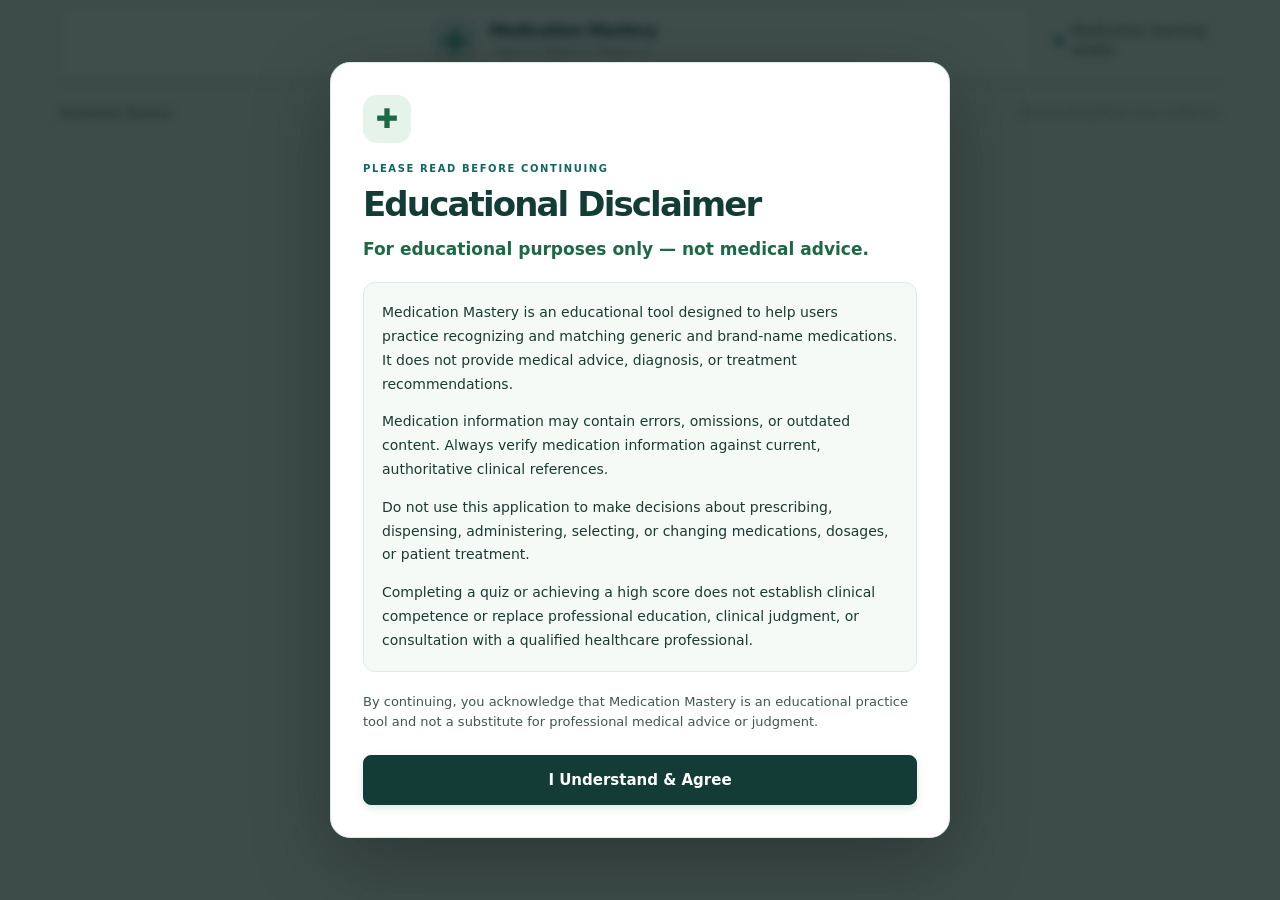
<file: index.html>
<!doctype html>
<html lang="en">
  <head>
    <meta charset="UTF-8" />
    <meta name="viewport" content="width=device-width, initial-scale=1" />
    <meta name="theme-color" content="#123c35" />
    <meta
      name="description"
      content="Build medication brand and generic name recognition with a customizable matching quiz."
    />
    <title>Medication Mastery | Medication Matching Quiz</title>
    <link rel="stylesheet" href="styles.css" />
  </head>

  <body>
    <!-- EDUCATIONAL DISCLAIMER MODAL -->
    <div
      id="disclaimerModal"
      class="disclaimer-overlay"
      role="dialog"
      aria-modal="true"
      aria-labelledby="disclaimerTitle"
      aria-describedby="disclaimerDescription"
    >
      <div class="disclaimer-modal">
        <div class="disclaimer-icon" aria-hidden="true">✚</div>

        <p class="eyebrow">PLEASE READ BEFORE CONTINUING</p>

        <h1 id="disclaimerTitle">Educational Disclaimer</h1>

        <p class="disclaimer-lead">
          For educational purposes only — not medical advice.
        </p>

        <div id="disclaimerDescription" class="disclaimer-content">
          <p>
            Medication Mastery is an educational tool designed to help users
            practice recognizing and matching generic and brand-name
            medications. It does not provide medical advice, diagnosis, or
            treatment recommendations.
          </p>

          <p>
            Medication information may contain errors, omissions, or outdated
            content. Always verify medication information against current,
            authoritative clinical references.
          </p>

          <p>
            Do not use this application to make decisions about prescribing,
            dispensing, administering, selecting, or changing medications,
            dosages, or patient treatment.
          </p>

          <p>
            Completing a quiz or achieving a high score does not establish
            clinical competence or replace professional education, clinical
            judgment, or consultation with a qualified healthcare professional.
          </p>
        </div>

        <p class="disclaimer-acknowledgment">
          By continuing, you acknowledge that Medication Mastery is an
          educational practice tool and not a substitute for professional
          medical advice or judgment.
        </p>

        <button
          id="disclaimerAcceptButton"
          type="button"
          class="button button-primary disclaimer-accept"
        >
          I Understand &amp; Agree
        </button>
      </div>
    </div>
    <!-- END EDUCATIONAL DISCLAIMER MODAL -->

    <div class="app-shell">
      <header class="app-header">
        <a
          class="brand"
          href="#"
          id="homeLink"
          aria-label="Medication Mastery home"
        >
          <span class="brand-mark" aria-hidden="true">
            <svg viewBox="0 0 40 40" fill="none">
              <rect
                width="40"
                height="40"
                rx="12"
                fill="currentColor"
                opacity=".12"
              />
              <path
                d="M20 9v22M9 20h22"
                stroke="currentColor"
                stroke-width="4"
                stroke-linecap="round"
              />
            </svg>
          </span>
          <span class="brand-copy">
            <span class="brand-name">Medication Mastery</span>
            <span class="brand-tagline">Learn it. Match it. Master it.</span>
          </span>
        </a>

        <div class="header-note">
          <span class="status-dot" aria-hidden="true"></span>
          <span>Medication learning studio</span>
        </div>
      </header>

      <main>
        <!-- SCREEN 1: GAME SETUP -->
        <section
          id="setupScreen"
          class="screen setup-screen"
          aria-labelledby="setupTitle"
        >
          <div class="welcome-panel">
            <div class="welcome-copy">
              <p class="eyebrow">YOUR NEXT STUDY SESSION</p>
              <h1 id="setupTitle">Build your medication knowledge.</h1>
              <p class="welcome-description">
                Practice matching generic and brand names with a quiz tailored
                to your learning goals.
              </p>

              <div class="welcome-benefits" aria-label="Quiz features">
                <span><span aria-hidden="true">✓</span> Flexible practice</span>
                <span><span aria-hidden="true">✓</span> Instant feedback</span>
                <span
                  ><span aria-hidden="true">✓</span> Missed-question
                  review</span
                >
              </div>
            </div>

            <div class="welcome-art" aria-hidden="true">
              <div class="art-orbit orbit-one"></div>
              <div class="art-orbit orbit-two"></div>
              <div class="art-card art-card-back">
                <span class="art-card-label">BRAND NAME</span>
                <span class="art-card-line"></span>
                <span class="art-card-line short"></span>
              </div>
              <div class="art-card art-card-front">
                <span class="art-card-icon">Rx</span>
                <span class="art-card-label">GENERIC NAME</span>
                <span class="art-card-line"></span>
                <span class="art-card-line short"></span>
              </div>
              <span class="art-sparkle sparkle-one">✳</span>
              <span class="art-sparkle sparkle-two">✦</span>
            </div>
          </div>

          <div class="setup-layout">
            <div class="setup-intro">
              <div>
                <p class="eyebrow">LET'S GET STARTED</p>
                <h2>Set up your quiz</h2>
                <p>Choose your preferences before you begin.</p>
              </div>
              <span class="step-indicator">
                <span class="step-indicator-number">01</span>
                <span>Setup</span>
              </span>
            </div>

            <form id="setupForm" class="setup-card">
              <div class="setup-section">
                <div class="section-heading">
                  <span class="section-icon" aria-hidden="true">01</span>
                  <div>
                    <h3>Choose a medication category</h3>
                    <p>Focus on a subject or use the general collection.</p>
                  </div>
                </div>

                <label for="drugCategory" class="field-label"
                  >Medication category</label
                >
                <select
                  id="drugCategory"
                  name="drugCategory"
                  class="form-control"
                >
                  <option value="all">General medications</option>
                  <option value="oncology">Oncology</option>
                  <option value="diabetes">Diabetes</option>
                  <option value="antibiotics">Antibiotics</option>
                  <option value="cardiology">Cardiology</option>
                  <option value="psychiatry">Psychiatry</option>
                </select>

                <div class="field-helper-row">
                  <p id="categoryDescription" class="field-helper">
                    Build familiarity with general medications.
                  </p>
                  <span
                    id="categoryRecordCount"
                    class="record-count"
                    aria-live="polite"
                  >
                    Checking medications…
                  </span>
                </div>
              </div>

              <div class="setup-divider"></div>

              <div class="setup-section">
                <div class="section-heading">
                  <span class="section-icon" aria-hidden="true">02</span>
                  <div>
                    <h3>Choose your quiz length</h3>
                    <p>Make it a quick review or a longer study session.</p>
                  </div>
                </div>

                <label for="questionCount" class="field-label"
                  >Number of questions</label
                >
                <select
                  id="questionCount"
                  name="questionCount"
                  class="form-control"
                >
                  <option value="10">10 questions</option>
                  <option value="20">20 questions</option>
                  <option value="30">30 questions</option>
                  <option value="50">50 questions</option>
                  <option value="100">100 questions</option>
                  <option value="max">All available questions</option>
                </select>
                <p
                  id="questionCountHint"
                  class="field-helper"
                  aria-live="polite"
                >
                  Your quiz will use valid medication records from the selected
                  category.
                </p>
              </div>

              <div class="setup-divider"></div>

              <fieldset class="setup-section fieldset-reset">
                <legend class="section-heading">
                  <span class="section-icon" aria-hidden="true">03</span>
                  <span>
                    <span class="section-title"
                      >Choose your matching direction</span
                    >
                    <span class="section-description">
                      Decide which medication names you want to practice.
                    </span>
                  </span>
                </legend>

                <div class="choice-grid direction-grid">
                  <label class="choice-card">
                    <input
                      type="radio"
                      name="quizDirection"
                      value="generic-to-brand"
                      checked
                    />
                    <span class="choice-card-content">
                      <span class="choice-card-top">
                        <span class="choice-icon" aria-hidden="true">G</span>
                        <span class="choice-check" aria-hidden="true">✓</span>
                      </span>
                      <span class="choice-title">Generic → Brand</span>
                      <span class="choice-description">
                        Start with the generic name and find its brand name.
                      </span>
                    </span>
                  </label>

                  <label class="choice-card">
                    <input
                      type="radio"
                      name="quizDirection"
                      value="brand-to-generic"
                    />
                    <span class="choice-card-content">
                      <span class="choice-card-top">
                        <span class="choice-icon" aria-hidden="true">B</span>
                        <span class="choice-check" aria-hidden="true">✓</span>
                      </span>
                      <span class="choice-title">Brand → Generic</span>
                      <span class="choice-description">
                        Start with the brand name and find its generic name.
                      </span>
                    </span>
                  </label>
                </div>
              </fieldset>

              <div class="setup-divider"></div>

              <fieldset class="setup-section fieldset-reset">
                <legend class="section-heading">
                  <span class="section-icon" aria-hidden="true">04</span>
                  <span>
                    <span class="section-title">Set your timer</span>
                    <span class="section-description">
                      Study at your own pace or add a time challenge.
                    </span>
                  </span>
                </legend>

                <div class="choice-grid timer-grid">
                  <label class="choice-card timer-choice-card">
                    <input
                      type="radio"
                      name="timerChoice"
                      value="off"
                      checked
                    />
                    <span class="choice-card-content">
                      <span class="choice-card-top">
                        <span class="choice-icon" aria-hidden="true">∞</span>
                        <span class="choice-check" aria-hidden="true">✓</span>
                      </span>
                      <span class="choice-title">No timer</span>
                      <span class="choice-description">Take your time.</span>
                    </span>
                  </label>

                  <label class="choice-card timer-choice-card">
                    <input type="radio" name="timerChoice" value="countdown" />
                    <span class="choice-card-content">
                      <span class="choice-card-top">
                        <span class="choice-icon" aria-hidden="true">◷</span>
                        <span class="choice-check" aria-hidden="true">✓</span>
                      </span>
                      <span class="choice-title">Countdown</span>
                      <span class="choice-description">Race the clock.</span>
                    </span>
                  </label>

                  <label class="choice-card timer-choice-card">
                    <input type="radio" name="timerChoice" value="countup" />
                    <span class="choice-card-content">
                      <span class="choice-card-top">
                        <span class="choice-icon" aria-hidden="true">↗</span>
                        <span class="choice-check" aria-hidden="true">✓</span>
                      </span>
                      <span class="choice-title">Count up</span>
                      <span class="choice-description">Track your time.</span>
                    </span>
                  </label>
                </div>

                <div id="timerDurationLabel" class="timer-duration-field">
                  <label for="timerDuration" class="field-label"
                    >Countdown duration</label
                  >
                  <select
                    id="timerDuration"
                    name="timerDuration"
                    class="form-control"
                  >
                    <option value="60">1 minute</option>
                    <option value="120" selected>2 minutes</option>
                    <option value="180">3 minutes</option>
                    <option value="300">5 minutes</option>
                    <option value="600">10 minutes</option>
                    <option value="900">15 minutes</option>
                  </select>
                  <p class="field-helper">
                    The countdown begins when you start the quiz.
                  </p>
                </div>
              </fieldset>

              <div
                id="setupFeedback"
                class="feedback-message"
                role="status"
                aria-live="polite"
                hidden
              ></div>

              <div class="setup-submit">
                <div class="setup-submit-copy">
                  <span class="submit-title">Ready to practice?</span>
                  <span class="submit-description"
                    >Your study session starts when you do.</span
                  >
                </div>
                <button
                  id="startQuizButton"
                  type="submit"
                  class="button button-primary"
                >
                  Start quiz <span aria-hidden="true">→</span>
                </button>
              </div>
            </form>

            <p class="setup-footnote">
              For educational practice. Always verify medication information
              against appropriate clinical references.
            </p>
          </div>
        </section>

        <!-- SCREEN 2: MATCHING GAME -->
        <section
          id="gameScreen"
          class="screen game-screen"
          aria-labelledby="gameTitle"
          hidden
        >
          <div class="game-topbar">
            <button
              id="backToSetupButton"
              type="button"
              class="button button-quiet"
            >
              <span aria-hidden="true">←</span> Back to setup
            </button>

            <div class="game-session-label">
              <span class="status-dot" aria-hidden="true"></span>
              Study session in progress
            </div>

            <button
              id="resetGameButton"
              type="button"
              class="button button-outline"
            >
              New game
            </button>
          </div>

          <div class="game-heading">
            <div>
              <p class="eyebrow">YOUR STUDY SESSION</p>
              <h1 id="gameTitle">Match the medications</h1>
              <p id="gameSubtitle" class="game-subtitle">
                Match each medication with its correct counterpart.
              </p>
            </div>

            <div id="gameCategoryBadge" class="category-badge">
              <span id="gameCategorySymbol" aria-hidden="true">✚</span>
              <span id="gameCategoryName">General medications</span>
            </div>
          </div>

          <div class="stats-grid" aria-label="Quiz statistics">
            <article class="stat-card">
              <span class="stat-label">Score</span>
              <div class="stat-value">
                <span id="score">0</span>
                <span class="stat-unit">pts</span>
              </div>
              <span class="stat-note">Correct matches</span>
            </article>

            <article class="stat-card">
              <span class="stat-label">Progress</span>
              <div class="stat-value">
                <span id="answered">0</span>
                <span class="stat-unit" id="questionTotal">/ 0</span>
              </div>
              <span class="stat-note">Questions answered</span>
            </article>

            <article class="stat-card">
              <span class="stat-label">Accuracy</span>
              <div class="stat-value"><span id="accuracy">100%</span></div>
              <span class="stat-note">Based on all attempts</span>
            </article>

            <article class="stat-card">
              <span class="stat-label">Wrong attempts</span>
              <div class="stat-value">
                <span id="wrongAttempts">0</span>
              </div>
              <span class="stat-note">Incorrect matches tried</span>
            </article>

            <article class="stat-card stat-card-timer">
              <span class="stat-label" id="timerDisplayLabel"
                >Time elapsed</span
              >
              <div class="stat-value timer-value">
                <span id="timer">00:00</span>
              </div>
              <span id="timerStatus" class="stat-note">Ready when you are</span>

              <button
                id="stopElapsedButton"
                type="button"
                class="button button-quiet"
                hidden
              >
                Pause timer
              </button>
            </article>
          </div>

          <div class="progress-track" aria-label="Quiz completion">
            <div
              id="progressBar"
              class="progress-bar"
              role="progressbar"
              aria-label="Quiz progress"
              aria-valuemin="0"
              aria-valuemax="100"
              aria-valuenow="0"
            ></div>
          </div>

          <div
            id="timerWarning"
            class="timer-warning"
            role="status"
            aria-live="polite"
            hidden
          >
            Time is running low. Keep going!
          </div>

          <section class="matching-panel" aria-labelledby="matchingHeading">
            <div class="matching-panel-heading">
              <div>
                <h2 id="matchingHeading">Make your matches</h2>
                <p id="matchingInstructions">
                  Match each item in the first column to the correct answer.
                </p>
              </div>

              <div class="matching-legend" aria-label="Answer indicators">
                <span
                  ><span class="legend-dot legend-correct"></span>Correct</span
                >
                <span
                  ><span class="legend-dot legend-incorrect"></span>Try
                  again</span
                >
              </div>
            </div>

            <div
              id="gameFeedback"
              class="game-feedback"
              role="status"
              aria-live="polite"
              hidden
            ></div>

            <div
              id="quizGrid"
              class="quiz-grid"
              aria-label="Medication matching board"
            >
              <!-- The matching controller renders the board here. -->
            </div>

            <p class="matching-hint">
              <span aria-hidden="true">ⓘ</span>
              On a computer, drag and drop to match. On a phone or tablet, tap a
              medication and then its matching answer.
            </p>
          </section>

          <div class="game-actions">
            <button
              id="reviewMissedButton"
              type="button"
              class="button button-outline"
              hidden
            >
              Review missed medications
            </button>
            <button
              id="finishQuizButton"
              type="button"
              class="button button-primary"
              hidden
            >
              View results <span aria-hidden="true">→</span>
            </button>
          </div>
        </section>

        <!-- SCREEN 3: RESULTS AND REVIEW -->
        <section
          id="completion"
          class="screen completion-screen"
          aria-labelledby="completionTitle"
          hidden
        >
          <div class="results-hero">
            <div class="results-icon" aria-hidden="true">
              <svg viewBox="0 0 64 64" fill="none">
                <circle
                  cx="32"
                  cy="32"
                  r="28"
                  fill="currentColor"
                  opacity=".12"
                />
                <path
                  d="m19 32 9 9 18-19"
                  stroke="currentColor"
                  stroke-width="4"
                  stroke-linecap="round"
                  stroke-linejoin="round"
                />
              </svg>
            </div>
            <p class="eyebrow">SESSION COMPLETE</p>
            <h1 id="completionTitle">Nice work!</h1>
            <p id="completionMessage" class="completion-message">
              You've completed your medication matching session.
            </p>
          </div>

          <div class="results-summary">
            <article class="result-stat-card result-stat-primary">
              <span class="result-stat-label">Completion score</span>
              <strong id="completionScore" class="result-stat-value">0%</strong>
              <span class="result-stat-note"
                >Correct matches out of total questions</span
              >
            </article>

            <article class="result-stat-card">
              <span class="result-stat-label">Correct matches</span>
              <strong id="completionCorrect" class="result-stat-value"
                >0</strong
              >
              <span class="result-stat-note">Questions matched correctly</span>
            </article>

            <article class="result-stat-card">
              <span class="result-stat-label">Accuracy</span>
              <strong id="completionAccuracy" class="result-stat-value"
                >0%</strong
              >
              <span class="result-stat-note"
                >Correct answers divided by all attempts</span
              >
            </article>

            <article class="result-stat-card">
              <span class="result-stat-label">Time taken</span>
              <strong id="completionTime" class="result-stat-value"
                >00:00</strong
              >
              <span class="result-stat-note">Total session time</span>
            </article>
          </div>

          <section class="review-panel" aria-labelledby="reviewHeading">
            <div class="review-panel-heading">
              <div>
                <p class="eyebrow">KEEP BUILDING YOUR KNOWLEDGE</p>
                <h2 id="reviewHeading">Review your missed medications</h2>
                <p id="reviewDescription">
                  Revisit the medications that need a little more practice.
                </p>
              </div>
              <span id="missedCountBadge" class="missed-count-badge"
                >0 missed</span
              >
            </div>

            <div id="missedEmptyState" class="empty-state" hidden>
              <span class="empty-state-icon" aria-hidden="true">✓</span>
              <h3>Perfect matching!</h3>
              <p>You have no missed medications to review in this session.</p>
            </div>

            <div id="missedMedicationList" class="missed-medication-list">
              <!-- Missed-medication review content is rendered by app.js. -->
            </div>

            <div class="review-actions">
              <button
                id="practiceMissedButton"
                type="button"
                class="button button-secondary"
                hidden
              >
                Practice missed medications <span aria-hidden="true">→</span>
              </button>
            </div>
          </section>

          <div class="completion-actions">
            <button
              id="playAgainButton"
              type="button"
              class="button button-primary"
            >
              Start another quiz <span aria-hidden="true">→</span>
            </button>
            <button
              id="completionSetupButton"
              type="button"
              class="button button-outline"
            >
              Change quiz settings
            </button>
          </div>
        </section>
      </main>

      <footer class="app-footer">
        <span>Medication Mastery</span>
        <span>Practice thoughtfully. Learn confidently.</span>
      </footer>
    </div>

    <!-- Medication data: load before controllers. -->
    <script src="general-drugs.js"></script>
    <script src="oncology-drugs.js"></script>
    <script src="diabetes-drugs.js"></script>
    <script src="antibiotics-drugs.js"></script>
    <script src="cardiology-drugs.js"></script>
    <script src="psychiatry-drugs.js"></script>

    <!-- Existing controllers: preserve their order. -->
    <script src="js/categories.js"></script>
    <script src="js/quiz.js"></script>
    <script src="js/matching.js"></script>
    <script src="js/scoring.js"></script>
    <script src="js/timer.js"></script>

    <!-- Application coordinator. -->
    <script src="app.js"></script>
  </body>
</html>
</file>
<file: styles.css>
/* =========================================================
   MEDICATION MASTERY
   Main visual design system
   Part 1 of 5
   ========================================================= */

:root {
  color-scheme: light;

  --evergreen: #123c35;
  --evergreen-deep: #0b2d28;
  --evergreen-soft: #e6f0eb;

  --teal: #168477;
  --teal-dark: #10685f;
  --teal-light: #e2f3ef;

  --background: #f6f7f3;
  --surface: #ffffff;
  --surface-soft: #fafbf8;

  --text: #20342f;
  --text-muted: #697972;
  --text-subtle: #87938d;

  --border: #e1e7e1;
  --border-strong: #cbd7cf;

  --success: #247b53;
  --success-light: #e8f5ec;

  --danger: #bd4848;
  --danger-light: #fff0ee;

  --warning: #94651c;
  --warning-light: #fff4db;

  --shadow-sm: 0 2px 8px rgba(18, 60, 53, 0.04);
  --shadow-md: 0 10px 30px rgba(18, 60, 53, 0.07);
  --shadow-lg: 0 20px 50px rgba(18, 60, 53, 0.1);

  --radius-sm: 8px;
  --radius-md: 14px;
  --radius-lg: 20px;
  --radius-xl: 26px;

  --accent: var(--teal);
  --accent-light: var(--teal-light);
  --category-symbol: "✚";

  --page-width: 1160px;
  --transition: 160ms ease;
}

/* ---------- Base and page layout ---------- */

* {
  box-sizing: border-box;
}

html {
  min-width: 320px;
  min-height: 100%;
  scroll-behavior: smooth;
}

body {
  margin: 0;
  min-height: 100vh;
  background: var(--background);
  color: var(--text);
  font-family:
    Inter,
    ui-sans-serif,
    system-ui,
    -apple-system,
    BlinkMacSystemFont,
    "Segoe UI",
    sans-serif;
  font-size: 15px;
  line-height: 1.55;
  -webkit-font-smoothing: antialiased;
  text-rendering: optimizeLegibility;
}

button,
input,
select,
textarea {
  font: inherit;
}

button {
  cursor: pointer;
}

button:disabled {
  cursor: not-allowed;
  opacity: 0.55;
}

a {
  color: inherit;
}

img,
svg {
  display: block;
  max-width: 100%;
}

[hidden] {
  display: none !important;
}

.app-shell {
  width: min(100% - 48px, var(--page-width));
  margin-inline: auto;
}

.screen {
  padding-block: 28px 64px;
  animation: screen-enter 240ms ease both;
}

@keyframes screen-enter {
  from {
    opacity: 0;
    transform: translateY(5px);
  }

  to {
    opacity: 1;
    transform: translateY(0);
  }
}

/* ---------- Accessibility ---------- */

:focus-visible {
  outline: 3px solid rgba(22, 132, 119, 0.55);
  outline-offset: 3px;
}

::selection {
  color: var(--evergreen-deep);
  background: #ccebe2;
}

/* ---------- Header and brand ---------- */

.app-header {
  min-height: 82px;
  display: flex;
  align-items: center;
  justify-content: space-between;
  gap: 24px;
  border-bottom: 1px solid var(--border);
}

.brand {
  display: inline-flex;
  align-items: center;
  gap: 12px;
  text-decoration: none;
}

.brand-mark {
  width: 44px;
  height: 44px;
  flex: 0 0 44px;
  color: var(--teal);
}

.brand-copy {
  display: flex;
  flex-direction: column;
  line-height: 1.3;
}

.brand-name {
  color: var(--evergreen);
  font-size: 16px;
  font-weight: 800;
  letter-spacing: -0.035em;
}

.brand-tagline {
  margin-top: 3px;
  color: var(--text-muted);
  font-size: 11px;
  font-weight: 500;
  letter-spacing: 0.015em;
}

.header-note {
  display: inline-flex;
  align-items: center;
  gap: 9px;
  color: var(--text-muted);
  font-size: 12px;
  font-weight: 600;
}

.status-dot {
  width: 8px;
  height: 8px;
  display: inline-block;
  flex: 0 0 8px;
  border-radius: 50%;
  background: var(--teal);
  box-shadow: 0 0 0 4px rgba(22, 132, 119, 0.1);
}

/* ---------- Reusable text styles ---------- */

.eyebrow {
  margin: 0 0 10px;
  color: var(--teal-dark);
  font-size: 10px;
  font-weight: 800;
  letter-spacing: 0.16em;
  line-height: 1.5;
}

h1,
h2,
h3,
p {
  overflow-wrap: anywhere;
}

h1,
h2,
h3 {
  color: var(--evergreen);
  line-height: 1.2;
}

h1 {
  margin: 0;
  font-size: clamp(30px, 4vw, 46px);
  font-weight: 800;
  letter-spacing: -0.055em;
}

h2 {
  margin: 0;
  font-size: clamp(23px, 3vw, 30px);
  font-weight: 750;
  letter-spacing: -0.04em;
}

h3 {
  margin: 0;
  font-size: 16px;
  font-weight: 750;
  letter-spacing: -0.02em;
}

/* =========================================================
   PART 2 — WELCOME PANEL AND SETUP FORM
   ========================================================= */

/* ---------- Welcome panel ---------- */

.welcome-panel {
  position: relative;
  display: grid;
  grid-template-columns: minmax(0, 1.3fr) minmax(230px, 0.7fr);
  align-items: center;
  gap: 24px;
  min-height: 260px;
  margin-top: 28px;
  padding: 40px 44px;
  overflow: hidden;
  border: 1px solid rgba(255, 255, 255, 0.08);
  border-radius: var(--radius-xl);
  background:
    radial-gradient(
      circle at 88% 20%,
      rgba(55, 161, 140, 0.22),
      transparent 30%
    ),
    linear-gradient(120deg, var(--evergreen-deep), var(--evergreen));
  box-shadow: var(--shadow-md);
}

.welcome-copy {
  position: relative;
  z-index: 2;
  max-width: 590px;
}

.welcome-panel h1 {
  max-width: 560px;
  color: #fff;
}

.welcome-panel .eyebrow {
  color: #9de0cb;
}

.welcome-description {
  max-width: 490px;
  margin: 16px 0 0;
  color: rgba(255, 255, 255, 0.77);
  font-size: 15px;
  line-height: 1.75;
}

.welcome-benefits {
  display: flex;
  flex-wrap: wrap;
  gap: 10px 18px;
  margin-top: 24px;
}

.welcome-benefits span {
  display: inline-flex;
  align-items: center;
  gap: 6px;
  color: rgba(255, 255, 255, 0.91);
  font-size: 11px;
  font-weight: 600;
}

.welcome-benefits span span {
  color: #8fe0c5;
  font-size: 14px;
}

/* ---------- Decorative medication illustration ---------- */

.welcome-art {
  position: relative;
  width: 100%;
  max-width: 310px;
  height: 205px;
  justify-self: end;
}

.art-orbit {
  position: absolute;
  border: 1px solid rgba(167, 225, 208, 0.22);
  border-radius: 50%;
  transform: rotate(-22deg);
}

.orbit-one {
  inset: 10px 0;
}

.orbit-two {
  inset: 27px -12px;
  transform: rotate(36deg);
}

.art-card {
  position: absolute;
  display: flex;
  flex-direction: column;
  gap: 11px;
  width: 190px;
  min-height: 125px;
  padding: 17px;
  border: 1px solid rgba(255, 255, 255, 0.58);
  border-radius: 14px;
  background: #fff;
  box-shadow: 0 14px 30px rgba(0, 0, 0, 0.14);
}

.art-card-back {
  top: 15px;
  left: 48px;
  transform: rotate(9deg);
  opacity: 0.87;
}

.art-card-front {
  bottom: 8px;
  left: 4px;
  z-index: 2;
  transform: rotate(-7deg);
}

.art-card-icon {
  color: var(--teal);
  font-size: 23px;
  font-weight: 850;
  line-height: 1;
}

.art-card-label {
  color: var(--evergreen);
  font-size: 9px;
  font-weight: 800;
  letter-spacing: 0.12em;
}

.art-card-line {
  width: 100%;
  height: 6px;
  border-radius: 20px;
  background: #e3ece7;
}

.art-card-line.short {
  width: 60%;
}

.art-sparkle {
  position: absolute;
  z-index: 3;
  color: #9de0cb;
}

.sparkle-one {
  top: 5px;
  right: 20px;
  font-size: 25px;
}

.sparkle-two {
  right: 4px;
  bottom: 15px;
  font-size: 20px;
}

/* ---------- Setup layout ---------- */

.setup-layout {
  max-width: 900px;
  margin: 42px auto 0;
}

.setup-intro {
  display: flex;
  align-items: center;
  justify-content: space-between;
  gap: 20px;
  margin-bottom: 23px;
}

.setup-intro > div > p:last-child {
  margin: 9px 0 0;
  color: var(--text-muted);
  font-size: 13px;
}

.step-indicator {
  display: inline-flex;
  align-items: center;
  gap: 9px;
  flex: 0 0 auto;
  color: var(--text-muted);
  font-size: 12px;
  font-weight: 700;
}

.step-indicator-number {
  display: grid;
  width: 36px;
  height: 36px;
  place-items: center;
  border: 1px solid #cfe1d8;
  border-radius: 50%;
  background: var(--evergreen-soft);
  color: var(--evergreen);
  font-size: 11px;
  font-weight: 800;
}

.setup-card {
  padding: 32px 36px;
  border: 1px solid var(--border);
  border-radius: var(--radius-lg);
  background: var(--surface);
  box-shadow: var(--shadow-md);
}

.setup-section {
  min-width: 0;
  padding: 0;
}

.section-heading {
  display: flex;
  align-items: flex-start;
  gap: 13px;
  margin: 0 0 22px;
}

.section-icon {
  display: grid;
  width: 34px;
  height: 34px;
  flex: 0 0 34px;
  place-items: center;
  border: 1px solid #d6e9e1;
  border-radius: 10px;
  background: var(--evergreen-soft);
  color: var(--evergreen);
  font-size: 10px;
  font-weight: 850;
  letter-spacing: 0.04em;
}

.section-heading h3,
.section-title {
  display: block;
  color: var(--evergreen);
  font-size: 15px;
  font-weight: 800;
  line-height: 1.45;
}

.section-heading p,
.section-description {
  display: block;
  margin: 4px 0 0;
  color: var(--text-muted);
  font-size: 12px;
  font-weight: 400;
  line-height: 1.65;
}

.setup-divider {
  height: 1px;
  margin: 28px 0;
  background: var(--border);
}

.fieldset-reset {
  min-inline-size: 0;
  margin-inline: 0;
  border: 0;
}

.fieldset-reset legend.section-heading {
  width: 100%;
  padding: 0;
}

/* ---------- Form fields ---------- */

.field-label {
  display: block;
  margin: 0 0 8px;
  color: var(--text);
  font-size: 12px;
  font-weight: 750;
}

.form-control {
  display: block;
  width: 100%;
  min-height: 48px;
  padding: 11px 42px 11px 14px;
  border: 1px solid var(--border-strong);
  border-radius: var(--radius-sm);
  background-color: var(--surface);
  color: var(--text);
  font-size: 13px;
  font-weight: 550;
  line-height: 1.5;
  transition:
    border-color var(--transition),
    box-shadow var(--transition);
}

.form-control:hover {
  border-color: #a7beb2;
}

.form-control:focus {
  border-color: var(--teal);
  outline: none;
  box-shadow: 0 0 0 3px rgba(22, 132, 119, 0.12);
}

.field-helper-row {
  display: flex;
  flex-wrap: wrap;
  align-items: center;
  justify-content: space-between;
  gap: 8px 14px;
  margin-top: 9px;
}

.field-helper {
  margin: 8px 0 0;
  color: var(--text-muted);
  font-size: 11px;
  line-height: 1.65;
}

.field-helper-row .field-helper {
  margin: 0;
}

.record-count {
  display: inline-flex;
  align-items: center;
  min-height: 26px;
  padding: 4px 9px;
  border: 1px solid #d6e9e1;
  border-radius: 20px;
  background: var(--evergreen-soft);
  color: var(--evergreen);
  font-size: 10px;
  font-weight: 750;
  white-space: nowrap;
}

/* ---------- Setup submission ---------- */

.setup-submit {
  display: flex;
  align-items: center;
  justify-content: space-between;
  gap: 20px;
  margin-top: 30px;
  padding-top: 24px;
  border-top: 1px solid var(--border);
}

.setup-submit-copy {
  display: flex;
  flex-direction: column;
  gap: 4px;
}

.submit-title {
  color: var(--evergreen);
  font-size: 13px;
  font-weight: 800;
}

.submit-description {
  color: var(--text-muted);
  font-size: 11px;
}

.setup-footnote {
  max-width: 660px;
  margin: 18px auto 0;
  color: var(--text-subtle);
  font-size: 11px;
  line-height: 1.7;
  text-align: center;
}

/* =========================================================
   PART 3 — CHOICE CARDS, BUTTONS, AND FEEDBACK
   ========================================================= */

/* ---------- Matching direction and timer choices ---------- */

.choice-grid {
  display: grid;
  gap: 12px;
}

.direction-grid {
  grid-template-columns: repeat(2, minmax(0, 1fr));
}

.timer-grid {
  grid-template-columns: repeat(3, minmax(0, 1fr));
}

.choice-card {
  position: relative;
  display: block;
  min-width: 0;
  cursor: pointer;
}

.choice-card > input[type="radio"] {
  position: absolute;
  width: 1px;
  height: 1px;
  overflow: hidden;
  opacity: 0;
  pointer-events: none;
}

.choice-card-content {
  display: flex;
  height: 100%;
  min-height: 145px;
  flex-direction: column;
  padding: 16px;
  border: 1px solid var(--border);
  border-radius: var(--radius-md);
  background: var(--surface);
  transition:
    border-color var(--transition),
    background-color var(--transition),
    box-shadow var(--transition),
    transform var(--transition);
}

.choice-card:hover .choice-card-content {
  border-color: #a8c9bb;
  box-shadow: var(--shadow-sm);
  transform: translateY(-1px);
}

.choice-card > input[type="radio"]:checked + .choice-card-content {
  border-color: var(--teal);
  background: #f4fbf8;
  box-shadow: inset 0 0 0 1px var(--teal);
}

.choice-card > input[type="radio"]:focus-visible + .choice-card-content {
  outline: 3px solid rgba(22, 132, 119, 0.4);
  outline-offset: 3px;
}

.choice-card-top {
  display: flex;
  align-items: center;
  justify-content: space-between;
  gap: 10px;
  margin-bottom: 14px;
}

.choice-icon {
  display: grid;
  width: 35px;
  height: 35px;
  place-items: center;
  border-radius: 10px;
  background: var(--evergreen-soft);
  color: var(--evergreen);
  font-size: 15px;
  font-weight: 850;
}

.choice-check {
  display: grid;
  width: 21px;
  height: 21px;
  place-items: center;
  border: 1px solid var(--border-strong);
  border-radius: 50%;
  color: transparent;
  font-size: 11px;
  font-weight: 800;
}

.choice-card
  > input[type="radio"]:checked
  + .choice-card-content
  .choice-check {
  border-color: var(--teal);
  background: var(--teal);
  color: #fff;
}

.choice-title {
  display: block;
  color: var(--evergreen);
  font-size: 13px;
  font-weight: 800;
  line-height: 1.45;
}

.choice-description {
  display: block;
  margin-top: 6px;
  color: var(--text-muted);
  font-size: 11px;
  line-height: 1.65;
}

.timer-choice-card .choice-card-content {
  min-height: 132px;
}

.timer-choice-card .choice-card-top {
  margin-bottom: 12px;
}

/* ---------- Timer duration ---------- */

.timer-duration-field {
  margin-top: 22px;
  padding: 18px;
  border: 1px solid #d8e9e1;
  border-radius: var(--radius-md);
  background: #f6faf7;
}

.timer-duration-field .field-helper {
  margin-top: 7px;
}

/* ---------- Buttons ---------- */

.button {
  display: inline-flex;
  min-height: 44px;
  align-items: center;
  justify-content: center;
  gap: 9px;
  padding: 11px 17px;
  border: 1px solid transparent;
  border-radius: var(--radius-sm);
  font-size: 12px;
  font-weight: 750;
  line-height: 1.4;
  text-align: center;
  text-decoration: none;
  transition:
    background-color var(--transition),
    border-color var(--transition),
    color var(--transition),
    box-shadow var(--transition),
    transform var(--transition);
}

.button:active:not(:disabled) {
  transform: translateY(1px);
}

.button-primary {
  border-color: var(--evergreen);
  background: var(--evergreen);
  color: #fff;
  box-shadow: 0 3px 8px rgba(18, 60, 53, 0.13);
}

.button-primary:hover:not(:disabled) {
  border-color: var(--evergreen-deep);
  background: var(--evergreen-deep);
  box-shadow: 0 5px 12px rgba(18, 60, 53, 0.18);
}

.button-secondary {
  border-color: var(--teal);
  background: var(--teal);
  color: #fff;
}

.button-secondary:hover:not(:disabled) {
  border-color: var(--teal-dark);
  background: var(--teal-dark);
}

.button-outline {
  border-color: var(--border-strong);
  background: var(--surface);
  color: var(--evergreen);
}

.button-outline:hover:not(:disabled) {
  border-color: var(--teal);
  background: #f2f8f5;
}

.button-quiet {
  border-color: transparent;
  background: transparent;
  color: var(--text-muted);
}

.button-quiet:hover:not(:disabled) {
  background: var(--evergreen-soft);
  color: var(--evergreen);
}

/* ---------- Feedback messages ---------- */

.feedback-message,
.game-feedback {
  margin-top: 20px;
  padding: 13px 15px;
  border: 1px solid var(--border);
  border-radius: var(--radius-sm);
  background: var(--surface-soft);
  color: var(--text);
  font-size: 12px;
  line-height: 1.7;
}

.feedback-message[data-type="error"],
.game-feedback[data-type="error"] {
  border-color: #f0cfca;
  background: var(--danger-light);
  color: #8e3030;
}

.feedback-message[data-type="success"],
.game-feedback[data-type="success"] {
  border-color: #c9e5d1;
  background: var(--success-light);
  color: #1d6845;
}

.feedback-message[data-type="warning"],
.game-feedback[data-type="warning"] {
  border-color: #ead7a9;
  background: var(--warning-light);
  color: #80571a;
}

.feedback-message:empty,
.game-feedback:empty {
  display: none;
}

/* =========================================================
   PART 4 — GAME DASHBOARD AND MATCHING BOARD
   ========================================================= */

/* ---------- Game header ---------- */

.game-topbar {
  display: flex;
  align-items: center;
  justify-content: space-between;
  gap: 12px;
  margin-bottom: 32px;
  padding-bottom: 16px;
  border-bottom: 1px solid var(--border);
}

.game-session-label {
  display: inline-flex;
  align-items: center;
  gap: 9px;
  color: var(--text-muted);
  font-size: 11px;
  font-weight: 650;
}

.game-heading {
  display: flex;
  align-items: flex-end;
  justify-content: space-between;
  gap: 24px;
  margin-bottom: 25px;
}

.game-heading h1 {
  font-size: clamp(28px, 3.5vw, 38px);
}

.game-subtitle {
  margin: 10px 0 0;
  color: var(--text-muted);
  font-size: 13px;
  line-height: 1.7;
}

.category-badge {
  display: inline-flex;
  align-items: center;
  gap: 9px;
  flex: 0 0 auto;
  padding: 10px 14px;
  border: 1px solid var(--border);
  border-radius: 30px;
  background: var(--surface);
  color: var(--accent);
  font-size: 11px;
  font-weight: 750;
}

#gameCategorySymbol {
  font-size: 15px;
}

/* ---------- Statistics dashboard ---------- */

.stats-grid {
  display: grid;
  grid-template-columns: repeat(4, minmax(0, 1fr));
  gap: 14px;
  margin-bottom: 20px;
}

.stat-card {
  min-width: 0;
  padding: 19px 20px;
  border: 1px solid var(--border);
  border-radius: var(--radius-md);
  background: var(--surface);
  box-shadow: var(--shadow-sm);
}

.stat-label {
  display: block;
  color: var(--text-muted);
  font-size: 11px;
  font-weight: 650;
}

.stat-value {
  display: flex;
  align-items: baseline;
  gap: 5px;
  margin-top: 8px;
  color: var(--evergreen);
  font-size: clamp(24px, 3vw, 32px);
  font-weight: 850;
  letter-spacing: -0.055em;
  line-height: 1.2;
  overflow-wrap: anywhere;
}

.stat-unit {
  color: var(--text-subtle);
  font-size: 11px;
  font-weight: 650;
  letter-spacing: 0;
}

.stat-note {
  display: block;
  margin-top: 8px;
  color: var(--text-subtle);
  font-size: 10px;
  line-height: 1.5;
}

.timer-value {
  font-variant-numeric: tabular-nums;
  letter-spacing: -0.035em;
}

.stat-card-timer.is-warning {
  border-color: #e6c58b;
  background: var(--warning-light);
}

.stat-card-timer.is-warning .stat-value {
  color: var(--warning);
}

.stat-card-timer.is-expired {
  border-color: #edc5bf;
  background: var(--danger-light);
}

.stat-card-timer.is-expired .stat-value {
  color: var(--danger);
}

/* ---------- Progress indicator ---------- */

.progress-track {
  width: 100%;
  height: 7px;
  margin: 0 0 24px;
  overflow: hidden;
  border-radius: 20px;
  background: #e4eae5;
}

.progress-bar {
  width: 0;
  height: 100%;
  border-radius: inherit;
  background: linear-gradient(90deg, var(--teal), #50b99b);
  transition: width 220ms ease;
}

/* ---------- Timer warnings ---------- */

.timer-warning {
  margin: 0 0 20px;
  padding: 13px 16px;
  border: 1px solid #ead7a9;
  border-radius: var(--radius-sm);
  background: var(--warning-light);
  color: #80571a;
  font-size: 12px;
  font-weight: 650;
}

.timer-warning.is-expired {
  border-color: #edc5bf;
  background: var(--danger-light);
  color: #8e3030;
}

/* ---------- Matching panel ---------- */

.matching-panel {
  padding: 26px;
  border: 1px solid var(--border);
  border-radius: var(--radius-lg);
  background: var(--surface);
  box-shadow: var(--shadow-md);
}

.matching-panel-heading {
  display: flex;
  align-items: flex-start;
  justify-content: space-between;
  gap: 20px;
  margin-bottom: 24px;
}

.matching-panel-heading h2 {
  font-size: 21px;
}

.matching-panel-heading p {
  margin: 7px 0 0;
  color: var(--text-muted);
  font-size: 12px;
  line-height: 1.7;
}

.matching-legend {
  display: flex;
  flex-wrap: wrap;
  gap: 10px 15px;
  padding-top: 5px;
}

.matching-legend > span {
  display: inline-flex;
  align-items: center;
  gap: 6px;
  color: var(--text-muted);
  font-size: 10px;
  white-space: nowrap;
}

.legend-dot {
  width: 8px;
  height: 8px;
  border-radius: 50%;
}

.legend-correct {
  background: var(--success);
}

.legend-incorrect {
  background: var(--danger);
}

/* ---------- Matching controller compatibility ---------- */

.quiz-grid {
  display: grid;
  grid-template-columns: repeat(3, minmax(0, 1fr));
  align-items: start;
  gap: 16px;
  min-width: 0;
}

.column {
  display: flex;
  min-width: 0;
  flex-direction: column;
  gap: 10px;
}

.column-heading {
  display: flex;
  min-height: 42px;
  align-items: center;
  justify-content: center;
  padding: 10px 8px;
  border: 1px solid #dce9e2;
  border-radius: var(--radius-sm);
  background: var(--evergreen-soft);
  color: var(--evergreen);
  font-size: 10px;
  font-weight: 800;
  letter-spacing: 0.055em;
  line-height: 1.4;
  text-align: center;
  text-transform: uppercase;
}

.generic,
.brand,
.drop-zone {
  position: relative;
  display: flex;
  width: 100%;
  min-width: 0;
  min-height: 65px;
  align-items: center;
  justify-content: center;
  padding: 12px 10px;
  border: 1px solid var(--border);
  border-radius: var(--radius-sm);
  background: var(--surface);
  color: var(--text);
  font-size: 12px;
  font-weight: 650;
  line-height: 1.55;
  text-align: center;
  overflow-wrap: anywhere;
  transition:
    border-color var(--transition),
    background-color var(--transition),
    box-shadow var(--transition),
    opacity var(--transition);
}

.generic,
.brand {
  cursor: pointer;
}

.generic:hover,
.brand:hover {
  border-color: #a8c9bb;
  background: #f7fbf8;
}

.generic:focus-visible,
.brand:focus-visible,
.drop-zone:focus-visible {
  outline: 3px solid rgba(22, 132, 119, 0.4);
  outline-offset: 2px;
}

.drop-zone {
  border-style: dashed;
  border-color: #b9cfc3;
  background: #f8faf7;
}

.drop-zone:empty::before {
  color: var(--text-subtle);
  content: "Drop match here";
  font-size: 10px;
  font-weight: 500;
}

.drag-over {
  border-color: var(--teal) !important;
  background: var(--teal-light) !important;
  box-shadow: inset 0 0 0 1px var(--teal);
}

.selected {
  border-color: var(--teal) !important;
  background: #eaf7f2 !important;
  box-shadow: inset 0 0 0 1px var(--teal);
}

.dragging {
  opacity: 0.48;
}

.correct {
  border-color: #16804a !important;
  background: #c9f2d8 !important;
  color: #14532d !important;
  box-shadow: inset 0 0 0 1px #16804a !important;
}

.incorrect {
  border-color: #edbcb6 !important;
  background: var(--danger-light) !important;
  color: #963b35 !important;
}

.used {
  opacity: 0.72;
  background: #e8eee9 !important;
  border-color: #cbd6ce !important;
  color: #64736a !important;
  box-shadow: inset 0 0 0 1px #d5ded7;
  cursor: default !important;
}

.answer-column {
  min-width: 0;
}

.answers-hidden {
  visibility: hidden;
}

.matching-hint {
  display: flex;
  align-items: flex-start;
  gap: 9px;
  margin: 20px 0 0;
  padding-top: 16px;
  border-top: 1px solid var(--border);
  color: var(--text-muted);
  font-size: 11px;
  line-height: 1.7;
}

.matching-hint > span {
  flex: 0 0 auto;
  color: var(--teal);
  font-size: 14px;
}

/* ---------- Game actions ---------- */

.game-actions {
  display: flex;
  flex-wrap: wrap;
  justify-content: flex-end;
  gap: 12px;
  margin-top: 22px;
}

/* =========================================================
   PART 5 — RESULTS, REVIEW, AND RESPONSIVE LAYOUTS
   ========================================================= */

/* ---------- Results screen ---------- */

.results-hero {
  padding: 38px 20px 30px;
  text-align: center;
}

.results-icon {
  width: 66px;
  height: 66px;
  margin: 0 auto 20px;
  color: var(--teal);
}

.results-hero .eyebrow {
  margin-bottom: 9px;
}

.results-hero h1 {
  font-size: clamp(32px, 4vw, 44px);
}

.completion-message {
  max-width: 560px;
  margin: 12px auto 0;
  color: var(--text-muted);
  font-size: 13px;
  line-height: 1.8;
}

/* ---------- Results statistics ---------- */

.results-summary {
  display: grid;
  grid-template-columns: repeat(4, minmax(0, 1fr));
  gap: 14px;
  margin-bottom: 28px;
}

.result-stat-card {
  display: flex;
  min-width: 0;
  flex-direction: column;
  padding: 22px 18px;
  border: 1px solid var(--border);
  border-radius: var(--radius-md);
  background: var(--surface);
  box-shadow: var(--shadow-sm);
}

.result-stat-primary {
  border-color: #c8e4d8;
  background: #f0f8f3;
}

.result-stat-label {
  color: var(--text-muted);
  font-size: 11px;
  font-weight: 650;
}

.result-stat-value {
  margin-top: 12px;
  color: var(--evergreen);
  font-size: clamp(25px, 3vw, 34px);
  font-weight: 850;
  letter-spacing: -0.055em;
  line-height: 1.2;
  overflow-wrap: anywhere;
}

.result-stat-note {
  margin-top: 9px;
  color: var(--text-subtle);
  font-size: 10px;
  line-height: 1.6;
}

/* ---------- Missed-medication review ---------- */

.review-panel {
  padding: 27px;
  border: 1px solid var(--border);
  border-radius: var(--radius-lg);
  background: var(--surface);
  box-shadow: var(--shadow-md);
}

.review-panel-heading {
  display: flex;
  align-items: flex-start;
  justify-content: space-between;
  gap: 20px;
  margin-bottom: 22px;
}

.review-panel-heading h2 {
  font-size: 22px;
}

.review-panel-heading > div > p:last-child {
  margin: 8px 0 0;
  color: var(--text-muted);
  font-size: 12px;
  line-height: 1.7;
}

.missed-count-badge {
  flex: 0 0 auto;
  padding: 7px 11px;
  border: 1px solid #f0d8b4;
  border-radius: 30px;
  background: #fff7e9;
  color: #855c20;
  font-size: 10px;
  font-weight: 750;
}

.missed-medication-list {
  display: flex;
  flex-direction: column;
  gap: 10px;
}

.missed-medication-item {
  display: grid;
  grid-template-columns: minmax(0, 1fr) minmax(0, 1fr);
  gap: 15px;
  padding: 15px;
  border: 1px solid var(--border);
  border-radius: var(--radius-sm);
  background: var(--surface-soft);
}

.missed-medication-name {
  color: var(--evergreen);
  font-size: 12px;
  font-weight: 750;
  line-height: 1.6;
  overflow-wrap: anywhere;
}

.missed-medication-label {
  display: block;
  margin-bottom: 5px;
  color: var(--text-subtle);
  font-size: 9px;
  font-weight: 800;
  letter-spacing: 0.08em;
  text-transform: uppercase;
}

.missed-medication-detail {
  color: var(--text-muted);
  font-size: 11px;
  line-height: 1.7;
  overflow-wrap: anywhere;
}

.empty-state {
  padding: 30px 20px;
  border: 1px dashed #c8dfd2;
  border-radius: var(--radius-md);
  background: #f6faf7;
  text-align: center;
}

.empty-state-icon {
  display: grid;
  width: 42px;
  height: 42px;
  margin: 0 auto 12px;
  place-items: center;
  border-radius: 50%;
  background: var(--success-light);
  color: var(--success);
  font-size: 20px;
  font-weight: 800;
}

.empty-state h3 {
  font-size: 16px;
}

.empty-state p {
  margin: 7px 0 0;
  color: var(--text-muted);
  font-size: 12px;
  line-height: 1.7;
}

.review-actions {
  display: flex;
  justify-content: flex-end;
  margin-top: 18px;
}

.completion-actions {
  display: flex;
  flex-wrap: wrap;
  justify-content: center;
  gap: 12px;
  margin: 27px 0 12px;
}

/* ---------- Footer ---------- */

.app-footer {
  display: flex;
  align-items: center;
  justify-content: space-between;
  gap: 15px;
  padding: 22px 0 28px;
  border-top: 1px solid var(--border);
  color: var(--text-subtle);
  font-size: 10px;
  line-height: 1.7;
}

.app-footer span:first-child {
  color: var(--text-muted);
  font-weight: 750;
}

/* ---------- Category-specific accents ---------- */

.setup-screen,
.game-screen,
.completion-screen {
  --accent: var(--teal);
  --accent-light: var(--teal-light);
}

.category-badge {
  border-color: color-mix(in srgb, var(--accent) 22%, white);
  background: var(--accent-light);
  color: var(--accent);
}

.stat-card-timer {
  transition:
    background-color var(--transition),
    border-color var(--transition);
}

/* ---------- Tablet layouts ---------- */

@media (max-width: 900px) {
  .app-shell {
    width: min(100% - 36px, var(--page-width));
  }

  .welcome-panel {
    grid-template-columns: minmax(0, 1fr) 230px;
    padding: 32px;
  }

  .welcome-art {
    transform: scale(0.88);
    transform-origin: center right;
  }

  .stats-grid,
  .results-summary {
    grid-template-columns: repeat(2, minmax(0, 1fr));
  }

  .stat-card,
  .result-stat-card {
    padding: 18px;
  }

  .matching-panel {
    padding: 20px;
  }

  .quiz-grid {
    gap: 10px;
  }

  .generic,
  .brand,
  .drop-zone {
    padding: 10px 7px;
    font-size: 11px;
  }
}

/* ---------- Phone layouts ---------- */

@media (max-width: 600px) {
  .app-shell {
    width: calc(100% - 28px);
  }

  .app-header {
    min-height: 72px;
    gap: 10px;
  }

  .brand {
    gap: 9px;
  }

  .brand-mark {
    width: 38px;
    height: 38px;
    flex-basis: 38px;
  }

  .brand-name {
    font-size: 14px;
  }

  .brand-tagline {
    font-size: 10px;
  }

  .header-note {
    max-width: 110px;
    gap: 7px;
    font-size: 9px;
    line-height: 1.5;
  }

  .header-note .status-dot {
    width: 7px;
    height: 7px;
    flex-basis: 7px;
  }

  .screen {
    padding-block: 18px 38px;
  }

  .welcome-panel {
    grid-template-columns: minmax(0, 1fr);
    min-height: 0;
    margin-top: 18px;
    padding: 28px 23px;
    border-radius: 19px;
  }

  .welcome-panel h1 {
    font-size: clamp(29px, 8vw, 38px);
  }

  .welcome-description {
    font-size: 13px;
  }

  .welcome-benefits {
    gap: 9px 14px;
    margin-top: 19px;
  }

  .welcome-benefits span {
    font-size: 10px;
  }

  .welcome-art {
    width: 245px;
    max-width: 100%;
    height: 160px;
    margin: 8px auto -4px;
    justify-self: center;
    transform: scale(0.82);
    transform-origin: center center;
  }

  .setup-layout {
    margin-top: 30px;
  }

  .setup-intro {
    align-items: flex-start;
    margin-bottom: 17px;
  }

  .setup-intro h2 {
    font-size: 25px;
  }

  .setup-intro > div > p:last-child {
    font-size: 12px;
  }

  .step-indicator {
    gap: 6px;
    font-size: 10px;
  }

  .step-indicator-number {
    width: 30px;
    height: 30px;
    flex-basis: 30px;
  }

  .setup-card {
    padding: 23px 17px;
    border-radius: 16px;
  }

  .section-heading {
    gap: 10px;
    margin-bottom: 18px;
  }

  .section-icon {
    width: 30px;
    height: 30px;
    flex-basis: 30px;
  }

  .section-heading h3,
  .section-title {
    font-size: 13px;
  }

  .section-heading p,
  .section-description {
    font-size: 11px;
  }

  .setup-divider {
    margin: 23px 0;
  }

  .direction-grid {
    grid-template-columns: minmax(0, 1fr);
  }

  .choice-card-content,
  .timer-choice-card .choice-card-content {
    min-height: 0;
    padding: 14px;
  }

  .choice-card-top,
  .timer-choice-card .choice-card-top {
    margin-bottom: 10px;
  }

  .choice-icon {
    width: 31px;
    height: 31px;
  }

  .choice-description {
    font-size: 11px;
  }

  .timer-grid {
    grid-template-columns: repeat(3, minmax(0, 1fr));
    gap: 7px;
  }

  .timer-choice-card .choice-card-content {
    padding: 11px 8px;
  }

  .timer-choice-card .choice-title {
    font-size: 11px;
  }

  .timer-choice-card .choice-description {
    font-size: 10px;
  }

  .timer-choice-card .choice-icon {
    width: 28px;
    height: 28px;
  }

  .timer-choice-card .choice-check {
    width: 18px;
    height: 18px;
    font-size: 10px;
  }

  .setup-submit {
    align-items: stretch;
    flex-direction: column;
    gap: 15px;
    margin-top: 24px;
    padding-top: 20px;
  }

  .setup-submit .button {
    width: 100%;
    min-height: 48px;
  }

  .setup-footnote {
    padding-inline: 5px;
    font-size: 10px;
  }

  /* Game header */

  .game-topbar {
    flex-wrap: wrap;
    margin-bottom: 24px;
    padding-bottom: 13px;
  }

  .game-topbar .button {
    min-height: 38px;
    padding: 8px 10px;
    font-size: 10px;
  }

  .game-session-label {
    order: 3;
    width: 100%;
    font-size: 10px;
  }

  .game-heading {
    align-items: flex-start;
    flex-direction: column;
    gap: 14px;
    margin-bottom: 20px;
  }

  .game-heading h1 {
    font-size: 29px;
  }

  .game-subtitle {
    font-size: 12px;
  }

  .category-badge {
    padding: 8px 12px;
    font-size: 10px;
  }

  .stats-grid {
    gap: 9px;
    margin-bottom: 16px;
  }

  .stat-card {
    padding: 14px 12px;
    border-radius: 11px;
  }

  .stat-label {
    font-size: 10px;
  }

  .stat-value {
    margin-top: 7px;
    font-size: 25px;
  }

  .stat-note {
    margin-top: 6px;
    font-size: 9px;
  }

  .progress-track {
    margin-bottom: 18px;
  }

  .matching-panel {
    padding: 17px 12px;
    border-radius: 15px;
  }

  .matching-panel-heading {
    flex-direction: column;
    gap: 12px;
    margin-bottom: 17px;
  }

  .matching-panel-heading h2 {
    font-size: 19px;
  }

  .matching-panel-heading p {
    font-size: 11px;
  }

  .matching-legend {
    gap: 10px;
  }

  .quiz-grid {
    gap: 6px;
  }

  .column {
    gap: 7px;
  }

  .column-heading {
    min-height: 40px;
    padding: 8px 4px;
    font-size: 8px;
    letter-spacing: 0;
    overflow-wrap: anywhere;
  }

  .generic,
  .brand,
  .drop-zone {
    min-height: 62px;
    padding: 8px 4px;
    border-radius: 7px;
    font-size: 10px;
    line-height: 1.45;
  }

  .drop-zone:empty::before {
    font-size: 8px;
  }

  .matching-hint {
    gap: 7px;
    margin-top: 15px;
    padding-top: 13px;
    font-size: 10px;
  }

  .game-actions {
    justify-content: stretch;
    flex-direction: column;
  }

  .game-actions .button {
    width: 100%;
  }

  /* Results */

  .results-hero {
    padding: 25px 8px 23px;
  }

  .results-icon {
    width: 55px;
    height: 55px;
    margin-bottom: 15px;
  }

  .results-hero h1 {
    font-size: 32px;
  }

  .completion-message {
    font-size: 12px;
  }

  .results-summary {
    gap: 9px;
    margin-bottom: 19px;
  }

  .result-stat-card {
    padding: 15px 12px;
    border-radius: 11px;
  }

  .result-stat-label {
    font-size: 10px;
  }

  .result-stat-value {
    margin-top: 9px;
    font-size: 26px;
  }

  .result-stat-note {
    font-size: 9px;
  }

  .review-panel {
    padding: 19px 13px;
    border-radius: 15px;
  }

  .review-panel-heading {
    flex-direction: column;
    gap: 12px;
    margin-bottom: 18px;
  }

  .review-panel-heading h2 {
    font-size: 20px;
  }

  .missed-medication-item {
    grid-template-columns: minmax(0, 1fr);
    gap: 12px;
    padding: 12px;
  }

  .review-actions .button,
  .completion-actions .button {
    width: 100%;
  }

  .completion-actions {
    flex-direction: column;
    gap: 10px;
  }

  .app-footer {
    align-items: flex-start;
    flex-direction: column;
    gap: 5px;
    padding-block: 18px 23px;
  }
}

/* ---------- Very narrow phones ---------- */

@media (max-width: 360px) {
  .app-shell {
    width: calc(100% - 20px);
  }

  .welcome-panel {
    padding: 23px 17px;
  }

  .setup-card {
    padding-inline: 12px;
  }

  .timer-grid {
    gap: 5px;
  }

  .timer-choice-card .choice-card-content {
    padding-inline: 5px;
  }

  .quiz-grid {
    gap: 4px;
  }

  .generic,
  .brand,
  .drop-zone {
    padding-inline: 3px;
    font-size: 9px;
  }

  .column-heading {
    font-size: 7px;
  }

  .stat-value {
    font-size: 22px;
  }
}

/* ---------- Reduced-motion accessibility ---------- */

@media (prefers-reduced-motion: reduce) {
  *,
  *::before,
  *::after {
    scroll-behavior: auto !important;
    animation-duration: 0.01ms !important;
    animation-iteration-count: 1 !important;
    transition-duration: 0.01ms !important;
  }
}

/* ==========================================================
   EDUCATIONAL DISCLAIMER MODAL
   Added for the first-visit acknowledgment gate.
   ========================================================== */

.disclaimer-overlay {
  position: fixed;
  inset: 0;
  z-index: 10000;
  display: flex;
  align-items: center;
  justify-content: center;
  padding: 20px;
  background: rgba(10, 28, 25, 0.78);
  backdrop-filter: blur(5px);
  -webkit-backdrop-filter: blur(5px);
  overflow-y: auto;
}

.disclaimer-modal {
  width: 100%;
  max-width: 620px;
  max-height: calc(100vh - 40px);
  overflow-y: auto;
  padding: 32px;
  border: 1px solid #d8e9e1;
  border-radius: var(--radius-lg, 18px);
  background: #ffffff;
  color: #183b33;
  box-shadow: 0 24px 80px rgba(0, 0, 0, 0.28);
  text-align: left;
}

.disclaimer-icon {
  display: flex;
  align-items: center;
  justify-content: center;
  width: 48px;
  height: 48px;
  margin-bottom: 18px;
  border-radius: 14px;
  background: #e5f3eb;
  color: #1d6845;
  font-size: 27px;
  font-weight: 700;
}

.disclaimer-modal .eyebrow {
  margin-bottom: 8px;
}

.disclaimer-modal h1 {
  margin: 0 0 12px;
  color: #123c35;
  font-size: clamp(25px, 5vw, 34px);
  line-height: 1.2;
}

.disclaimer-lead {
  margin: 0 0 20px;
  color: #1d6845;
  font-size: 17px;
  font-weight: 700;
  line-height: 1.5;
}

.disclaimer-content {
  margin-bottom: 20px;
  padding: 18px;
  border: 1px solid #e0ebe5;
  border-radius: 12px;
  background: #f6faf7;
  font-size: 14px;
  line-height: 1.7;
}

.disclaimer-content p {
  margin: 0 0 14px;
}

.disclaimer-content p:last-child {
  margin-bottom: 0;
}

.disclaimer-acknowledgment {
  margin: 0 0 22px;
  color: #40564f;
  font-size: 13px;
  line-height: 1.6;
}

.disclaimer-accept {
  width: 100%;
  min-height: 50px;
  font-size: 15px;
  font-weight: 700;
}

@media (max-width: 600px) {
  .disclaimer-overlay {
    align-items: flex-start;
    padding: 12px;
  }

  .disclaimer-modal {
    max-height: calc(100vh - 24px);
    padding: 22px 18px;
    border-radius: 14px;
  }

  .disclaimer-content {
    padding: 14px;
    font-size: 13px;
  }

  .disclaimer-lead {
    font-size: 15px;
  }
}
</file>
